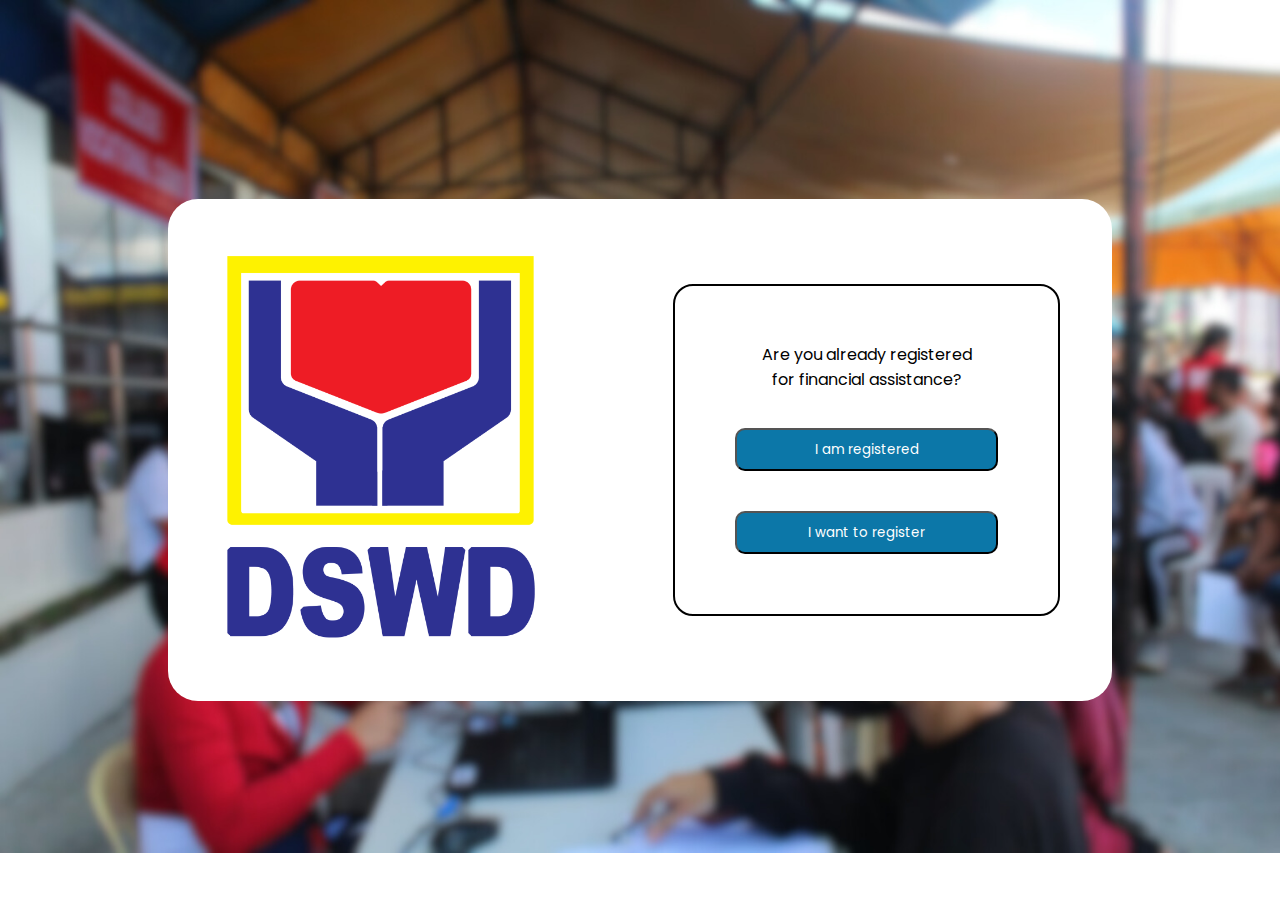
<file: index.html>
<!DOCTYPE html>
<html lang="en">
<head>
    <meta charset="UTF-8">
    <meta name="viewport" content="width=device-width, initial-scale=1.0">
    <link rel="stylesheet" href="User Interface/Landing Page/Landingpagecss.css">
    <link rel="preconnect" href="https://fonts.googleapis.com">
<link rel="preconnect" href="https://fonts.gstatic.com" crossorigin>
<link href="https://fonts.googleapis.com/css2?family=Poppins:ital,wght@0,100;0,200;0,300;0,400;0,500;0,600;0,700;0,800;0,900;1,100;1,200;1,300;1,400;1,500;1,600;1,700;1,800;1,900&display=swap" rel="stylesheet">
    <title>Index</title>
</head>
<body >
    <div class="container">
        <div class="logo">
            <img src="DSWD-Logo-Icon.png" alt="dswd-logo" class="DSWDLOGO">
        </div>
        <div class="buttoncont">

<p class="fs"> Are you already registered <br> for financial assistance?</p>

<a  href="/test2/User Interface/AlreadyRegistered/EXTID.html"><button>I am registered</button><a>
 <br>
 <a href="/test2/User Interface/Options/Option.html"><button>I want to register</button></a>

</body>
    

</html>
</file>
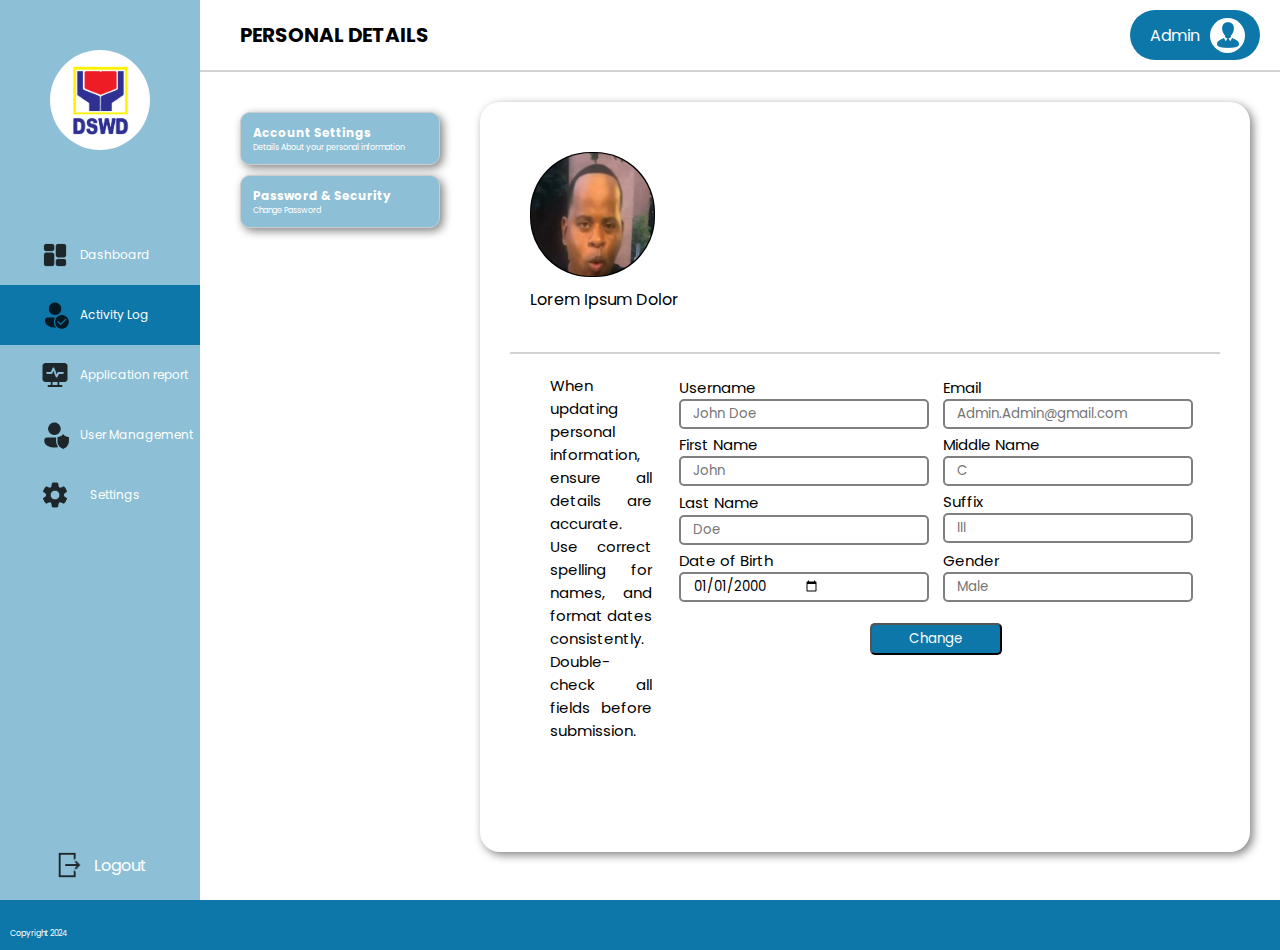
<file: Admin/Setting/PersonalDetails.html>
<!DOCTYPE html>
<html lang="en">

<head>
  <meta charset="UTF-8" />
  <link rel="stylesheet" href="PersonalDetails.css" />
  <meta name="viewport" content="width=device-width, initial-scale=1.0" />
  <link
    href="https://fonts.googleapis.com/css2?family=Poppins:ital,wght@0,100;0,200;0,300;0,400;0,500;0,600;0,700;0,800;0,900;1,100;1,200;1,300;1,400;1,500;1,600;1,700;1,800;1,900&display=swap"
    rel="stylesheet" />
  <title>Document</title>
</head>

<body>
  <div class="maincont">
     <div class="nav">
      <div class="imagecont">
        <img src="/Images/DSWD-Logo-Icon.png" alt="" />
      </div>

      <div class="links">
        <ul>
          <li class="">
            <a href="../dashboards/Dashboard.html">
              <div>
                <img src="../Admin imgs/icons8-dashboard-48.png" alt="" />
                <label for="">Dashboard</label>
              </div>
            </a>
          </li>
          <li class="highlight">
            <a href="../Activity log/ActivityLog.html">
              <div>
                <img src="../Admin imgs/icons8-verified-account-48.png"
                  alt="" /><label for="">Activity Log</label>
              </div>
            </a>
          </li>
          <li>
            <a href="../Application report/Applicationreport.html">
              <div>
                <img src="../Admin imgs/icons8-system-task-48.png"
                  alt="" /><label for="">Application report</label>
              </div>
            </a>
          </li>
          <li class=""><a
              href="../UserManagement/Usernanagement.html">
              <div>
                <img src="../Admin imgs/icons8-user-secured-48.png"
                  alt="" /><label for="">User Management</label>
              </div>
            </a>
          </li>
          <li>
            <div class="dd">
              <img src="../Admin imgs/icons8-settings-48.png" alt="" /><label
                for=""> Settings</label>

              <div class="dropdown-content">
                <div><a href="../Setting/PersonalDetails.html">Personal
                    Details</a><br /></div>
                <div><a href="../Setting/Aboutus.html">About Us</a><br /></div>
                <div><a href="../Setting/Securitypolicy.html">Security Policy</a></div>
              </div>
            </div>
          </li>
        </ul>
      </div>
      <div class="logout">
        <div>
          <img src="../Admin imgs/icons8-logout-32.png" alt="" /><label for="">
            Logout</label>
        </div>
      </div>
    </div>
    <div class="parent-cardcont">
      <div class="title">
        <div class="childtitle">
          <p>PERSONAL DETAILS</p>
        </div>
        <div class="button">
          <div>
            <p>Admin</p>
          </div>
          <div class="buttonimg">
            <img src="../Admin imgs/icons8-admin-26.png" alt="" />
          </div>
        </div>
      </div>
      <div class="childcard">
        <div class="option-container">
          <div class="Account-Setting">
            <p class="head">Account Settings</p>
            <p class="sub">Details About your personal information</p>
          </div>
          <div class="Password-Security">
            <p class="head">Password & Security</p>
            <p class="sub">Change Password</p>
          </div>
        </div>
        <div class="Childcard2">
          <div class="profile-container">
            <div class="profcont">
              <div class="profileimg">
                <img src="../Admin imgs/maxresdefault.jpg" alt="" />
              </div>
              <div class="name"><label for="">Lorem Ipsum Dolor</label></div>
            </div>
          </div>

          <!-- Change information here -->
          <div class="Details-container">
            <div class="information-content">
              <p>
                When updating personal information, ensure all details are
                accurate. Use correct spelling for names, and format dates
                consistently. Double-check all fields before submission.
              </p>
            </div>
            <div class="Details-cont-child">
              <div class="Text-container">
                <!-- Username -->
                <div class="Text-child-container">
                  <label>Username</label><input type="text" placeholder="John Doe" />
                </div>
                <div class="Text-child-container">
                  <!-- Email -->
                  <label>Email</label><input type="text" placeholder="Admin.Admin@gmail.com" />
                </div>
              </div>
              <div class="Text-container">
                <div class="Text-child-container">
                  <!-- First Name -->
                  <label>First Name</label><input type="text" placeholder="John" />
                </div>
                <div class="Text-child-container">
                  <!-- Middle Name -->
                  <label>Middle Name</label><input type="text" placeholder="C" />
                </div>
              </div>
              <div class="Text-container">
                <div class="Text-child-container">
                  <!-- Last Name -->
                  <div><label>Last Name</label></div>
                  <div><input type="text" placeholder="Doe" /></div>
                </div>
                <div class="Text-child-container">
                  <!-- Suffix -->
                  <label>Suffix</label><input type="text" placeholder="III" />
                </div>
              </div>
              <div class="Text-container">
                <div class="Text-child-container">
                  <!-- Birthday -->
                  <label>Date of Birth</label><input type="date" value="2000-01-01" />
                </div>
                <div class="Text-child-container">
                  <!-- Gender -->
                  <label>Gender</label><input type="text" placeholder="Male" />
                </div>
              </div>
              <button>Change</button>
            </div>
          </div>
        </div>

        <!-- Maincont -->
      </div>
    </div>
  </div>
  <div class="footer">
    <p>Copyright 2024</p>
  </div>
</body>

</html>
</file>
<file: User Interface/Landing Page/Landingpagecss.css>
* {
  font-family: "poppins";
}

body {
  background-image: url("/User Interface/Options/BLRBG.jpg");
  background-repeat: no-repeat;
  background-size: 100%;
  width: 100%;
  height: 100%;
  display: flex;
  align-items: center;
  justify-content: center;
  position: absolute;
  margin: 0px;
  padding: 0px;
}

.container {
  width: 944px;
  height: 502px;
  border-radius: 30px;
  background-color: white;
  align-items: center;
  display: flex;
}
.DSWDLOGO {
  width: 425px;
  height: 425px;
}
.buttoncont {
  width: 361;
  height: 338;
  display: block;
  border: 2px solid black;
  padding: 40px;
  margin-left: 80px;
  justify-content: center;
  align-items: center;
  border-radius: 20px;
}
button {
  width: 263px;
  height: 43px;
  margin: 20px;
  border-radius: 10px;
  background-color: #0c77a8;
  color: white;
  margin-right: 20px;
  align-self: center;
}
.fs {
  text-align: center;
}
button:active {
  transform: scale(0.96);
}

button:hover {
  cursor: pointer;
}
</file>
<file: Admin/Setting/PersonalDetails.css>
* {
  font-family: "poppins";
  box-sizing: border-box;
  list-style: none;
}
a {
  text-decoration: none;
}

body {
  margin: 0px;
  display: flex;
  flex-direction: column;
  min-height: 100vh;
}
body::-webkit-scrollbar {
  display: none; /* Hides the scrollbar */
}
html {
  min-height: 100%;
  position: relative;
}
.maincont {
  display: flex;
  width: 100%;
  height: 100vh;
}

.parent-cardcont {
  display: block;
  width: 100%;
  height: 100%;
  margin: 0px;
  padding: 0px;
}
/* navigation */
.nav {
  width: 200px;
  height: 100%;
  background-color: #8dbfd6;
  display: block;
  justify-items: center;
  align-items: center;
  padding: 0px;
  margin: 0px;
  position: relative;
}
.imagecont {
  display: flex;
  align-items: center;
  justify-content: center;
  background-color: white;
  border-radius: 50%;
  height: 100px;
  width: 100px;
  margin-top: 50px;
}
.imagecont img {
  height: 75px;
  width: 75px;
}

ul {
  padding: 0px;
  margin-top: 75px;
  display: block;
}
ul li div {
  margin: 0px;

  display: flex;
  align-items: center;
  width: 200px;
  height: 60px;
  padding-left: 40px;
}
li label {
  margin-left: 10px;
}
.links img {
  height: 30px;
  width: 30px;
  opacity: 80%;
}
.links label {
  color: white;
  font-size: 12px;
}
.highlight {
  background-color: #0c77a8;
}

ul li div:hover {
  transform: scale(0.96);
}
.logout {
  bottom: 0;
  width: 200px;
  margin-bottom: 20px;
  margin-top: auto;
  position: absolute;
}
.logout div {
  display: flex;
  align-items: center;
  justify-content: center;
}
.logout img {
  height: 30px;
  width: 30px;
  opacity: 80%;
  margin-right: 10px;
}
.logout div:hover {
  transform: scale(0.96);
}
.logout label {
  color: white;
}

/* DROPDOWN */
.dropdown-content {
  display: block;
  position: absolute;
  margin: 60px 0px 0px 0px;
}

.dropdown-content a {
  color: white;
  padding: 10px 10px;
  text-decoration: none;
  background-color: hsl(199, 47%, 70%);
  width: 170px;
  border-radius: 10px;
  box-shadow: 2px 2px 3px grey;
  display: none;
  font-size: 12px;
}
.dropdown-content a:hover {
  background-color: #0c77a8;
}
.dd {
  margin: 0px;
  align-items: center;
  width: 200px;
  height: 60px;
  padding-left: 40px;
  display: flex;
  position: relative;
}
.dd label {
  margin: 10px 10px 10px 10px;
  padding: 10px 10px 10px 10px;
  width: 100%;
}
.dd:hover a {
  display: block;
}
/* DROPDOWN */
/* navigation */
.title {
  display: flex;
  padding-left: 40px;
  align-items: center;
  border-bottom: 2px solid rgb(210, 210, 210);
}

.title .childtitle {
  align-items: self-start;
}
.childtitle p {
  font-size: 20px;
  font-weight: bold;
}
.button {
  border-radius: 25px;
  height: 50px;
  width: 130px;
  display: flex;
  background-color: #0c77a8;
  align-items: center;
  padding: 0px;
  margin-left: auto;
  margin-right: 20px;
}
.button p {
  color: white;
  margin-left: 20px;
}
.buttonimg {
  background-color: white;
  border-radius: 25px;
  display: flex;
  align-items: center;
  justify-content: center;
  width: fit-content;
  height: fit-content;
  margin-left: 10px;
  width: 35px;
  height: 35px;
}
.childcard {
  height: 90%;
  display: flex;
  padding: 30px;
}
.option-container {
  margin: 0px 30px 0px 0px;
  width: fit-content;
}
.option-container div {
  width: 200px;
  height: 53px;
  padding: 2px;
}
.option-container p {
  margin: 0px;
  width: 100%;
  color: white;
}

.option-container .head {
  font-size: 12px;
  font-weight: bold;
  margin: 0px 0px 0px 10px;
}
.option-container .sub {
  font-size: 8px;
  margin: 0px 0px 0px 10px;
}

.Account-Setting,
.Password-Security {
  display: flex;
  flex-direction: column; /* Stacks the <p> elements vertically */
  justify-content: center; /* Centers the <p> elements vertically */
  height: 150px; /* Set a fixed height for demonstration */
  border: 1px solid #ccc; /* Optional: To visualize the container */
  padding: 10px; /* Optional: Add padding if necessary */
  background-color: #8dbfd6;
  border-radius: 10px;
  margin: 10px;
  box-shadow: 3px 3px 10px grey;
}

.Account-Setting:hover {
  background-color: #0c77a8;
  transform: scale(0.96);
}
.Password-Security:hover {
  background-color: #0c77a8;
  transform: scale(0.96);
}
.Childcard2 {
  width: 80%;
  justify-self: end;
  border-radius: 20px;
  box-shadow: 3px 3px 10px grey;
  padding: 30px;
}
.profile-container {
  width: 100%;
  border-bottom: 2px solid rgb(210, 210, 210);
}
.profcont {
  margin-bottom: 20px;
  padding: 0px;
  display: block;
  align-items: center;
  width: fit-content;
  padding: 20px;
}
.profileimg {
  display: flex;
  align-items: center;
  justify-content: center;
  border-radius: 60px;
  background-color: #000000;
  height: 125px;
  width: 125px;
}

.profileimg img {
  height: 123px;
  width: 123px;
  border-radius: 60px;
}
.name {
  display: flex;
  align-items: center;
  justify-content: center;
  margin-top: 10px;
}

.footer {
  height: 50px;
  background-color: #0c77a8;
  margin-top: auto;
  padding: 0px;
  margin-bottom: 0px;
  margin-top: auto;
  display: flex;
  align-items: end;
}
.footer p {
  color: white;
  font-size: 8px;
  color: white;
  margin: 10px;
}
.Details-container {
  margin: 10px;
  height: 60%;
  padding: 10px;
  display: flex;
}
.Text-container {
  display: flex;
  width: fit-content;
  margin: 0px;
}

.Text-container input {
  height: 30px;
  width: 250px;
  border-radius: 5px;
  padding: 0px 12px;
  border: 2px solid grey;
  display: flex;
  flex-direction: row;
}
.Text-container label {
  font-size: 15px;
}

.Text-child-container {
  height: auto;
  height: fit-content;
  margin: 0px 5px 0px 5px;
  flex-direction: column;
  padding: 2px;
  display: flex;

  width: fit-content;
}
.Details-cont-child {
  display: flex;
  margin: 0px;
  height: 300px;

  width: fit-content;
  flex-direction: column;
  float: right;
}

.Details-container button {
  width: 132px;
  height: 32px;
  background-color: #0c77a8;
  color: white;
  border-radius: 5px;
  border-color: none;
  margin: auto;
}
.information-content {
  display: flex;

  padding: 0px 20px 0px 20px;
}
.information-content p {
  text-align: justify;
  font-size: 15px;
  margin-top: 0px;
}
</file>
